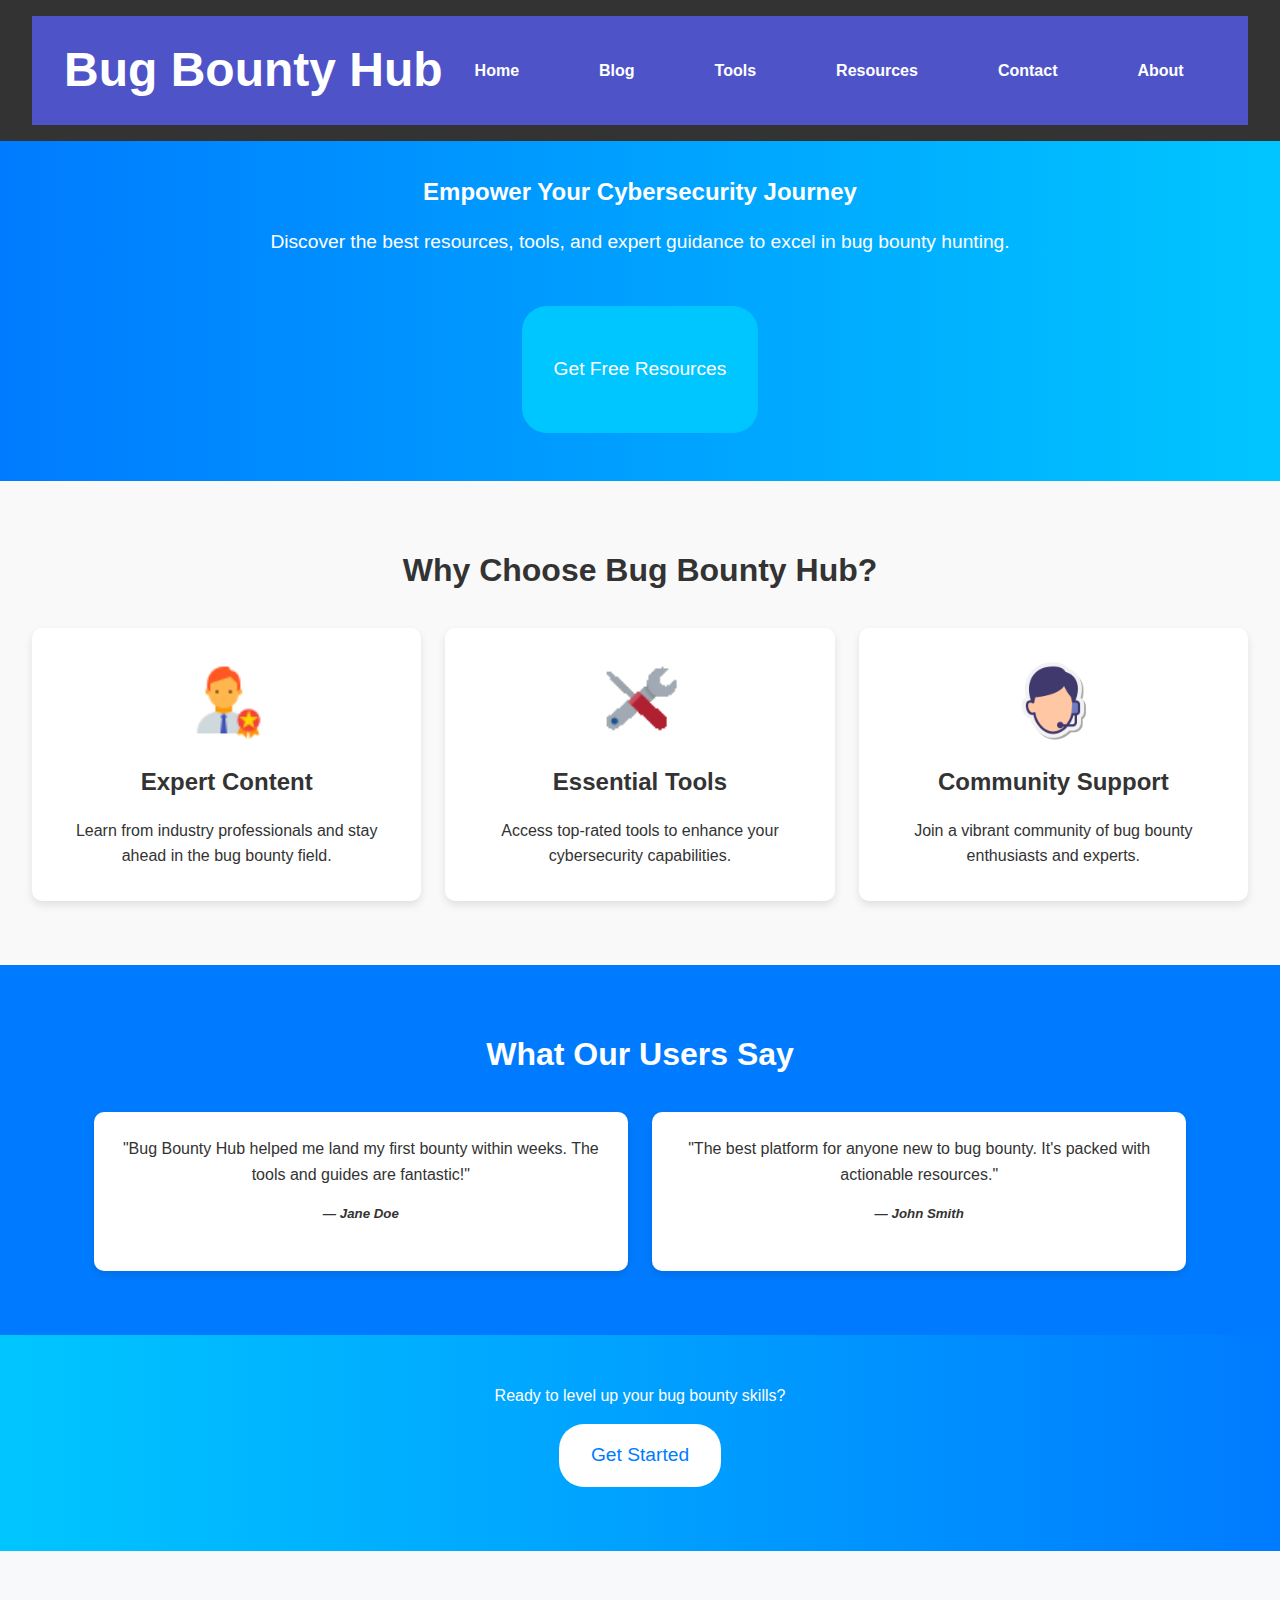
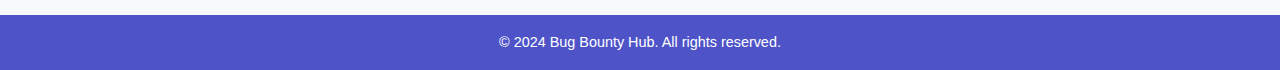
<file: index.html>
<!DOCTYPE html>
<html lang="en">
<head>
    <meta charset="UTF-8">
    <meta name="viewport" content="width=device-width, initial-scale=1.0">
    <title>Bug Bounty Hub</title>
    <link rel="stylesheet" href="css/styles.css">
</head>
<body>
    <!-- Header -->
    <header>
        <nav>
            <div class="logo">
                <h1>Bug Bounty Hub</h1>
            </div>
            <ul class="nav-links">
                <li><a href="index.html">Home</a></li>
                <li><a href="blog.html">Blog</a></li>
                <li><a href="tools.html">Tools</a></li>
                <li><a href="resources.html">Resources</a></li>
                <li><a href="contact.html">Contact</a></li>
                <li><a href="about.html">About</a></li>
            </ul>
        </nav>
    </header>

    <!-- Hero Section -->
    <section class="hero">
        <div class="hero-content">
            <h2>Empower Your Cybersecurity Journey</h2>
            <p>Discover the best resources, tools, and expert guidance to excel in bug bounty hunting.</p>
            <a href="resources.html" class="cta">Get Free Resources</a>
        </div>
    </section>

    <!-- Features Section -->
    <section class="features">
        <h3>Why Choose Bug Bounty Hub?</h3>
        <div class="features-grid">
            <div class="feature">
                <img src="assets/icons8-expert-48.png" alt="Expert Content">
                <h4>Expert Content</h4>
                <p>Learn from industry professionals and stay ahead in the bug bounty field.</p>
            </div>
            <div class="feature">
                <img src="assets/icons8-tools.gif" alt="Essential Tools">
                <h4>Essential Tools</h4>
                <p>Access top-rated tools to enhance your cybersecurity capabilities.</p>
            </div>
            <div class="feature">
                <img src="assets/icons8-support.gif" alt="Community Support">
                <h4>Community Support</h4>
                <p>Join a vibrant community of bug bounty enthusiasts and experts.</p>
            </div>
        </div>
    </section>

    <!-- Testimonials Section -->
    <section class="testimonials">
        <h3>What Our Users Say</h3>
        <div class="testimonial-slider">
            <div class="testimonial">
                <p>"Bug Bounty Hub helped me land my first bounty within weeks. The tools and guides are fantastic!"</p>
                <h5>— Jane Doe</h5>
            </div>
            <div class="testimonial">
                <p>"The best platform for anyone new to bug bounty. It's packed with actionable resources."</p>
                <h5>— John Smith</h5>
            </div>
        </div>
    </section>

    <!-- Call-to-Action Section -->
    <section class="cta-section">
        <p>Ready to level up your bug bounty skills?</p>
        <a href="resources.html" class="cta-btn">Get Started</a>
    </section>

    <!-- Footer -->
    <footer>
        <p>&copy; 2024 Bug Bounty Hub. All rights reserved.</p>
    </footer>
</body>
</html>
</file>
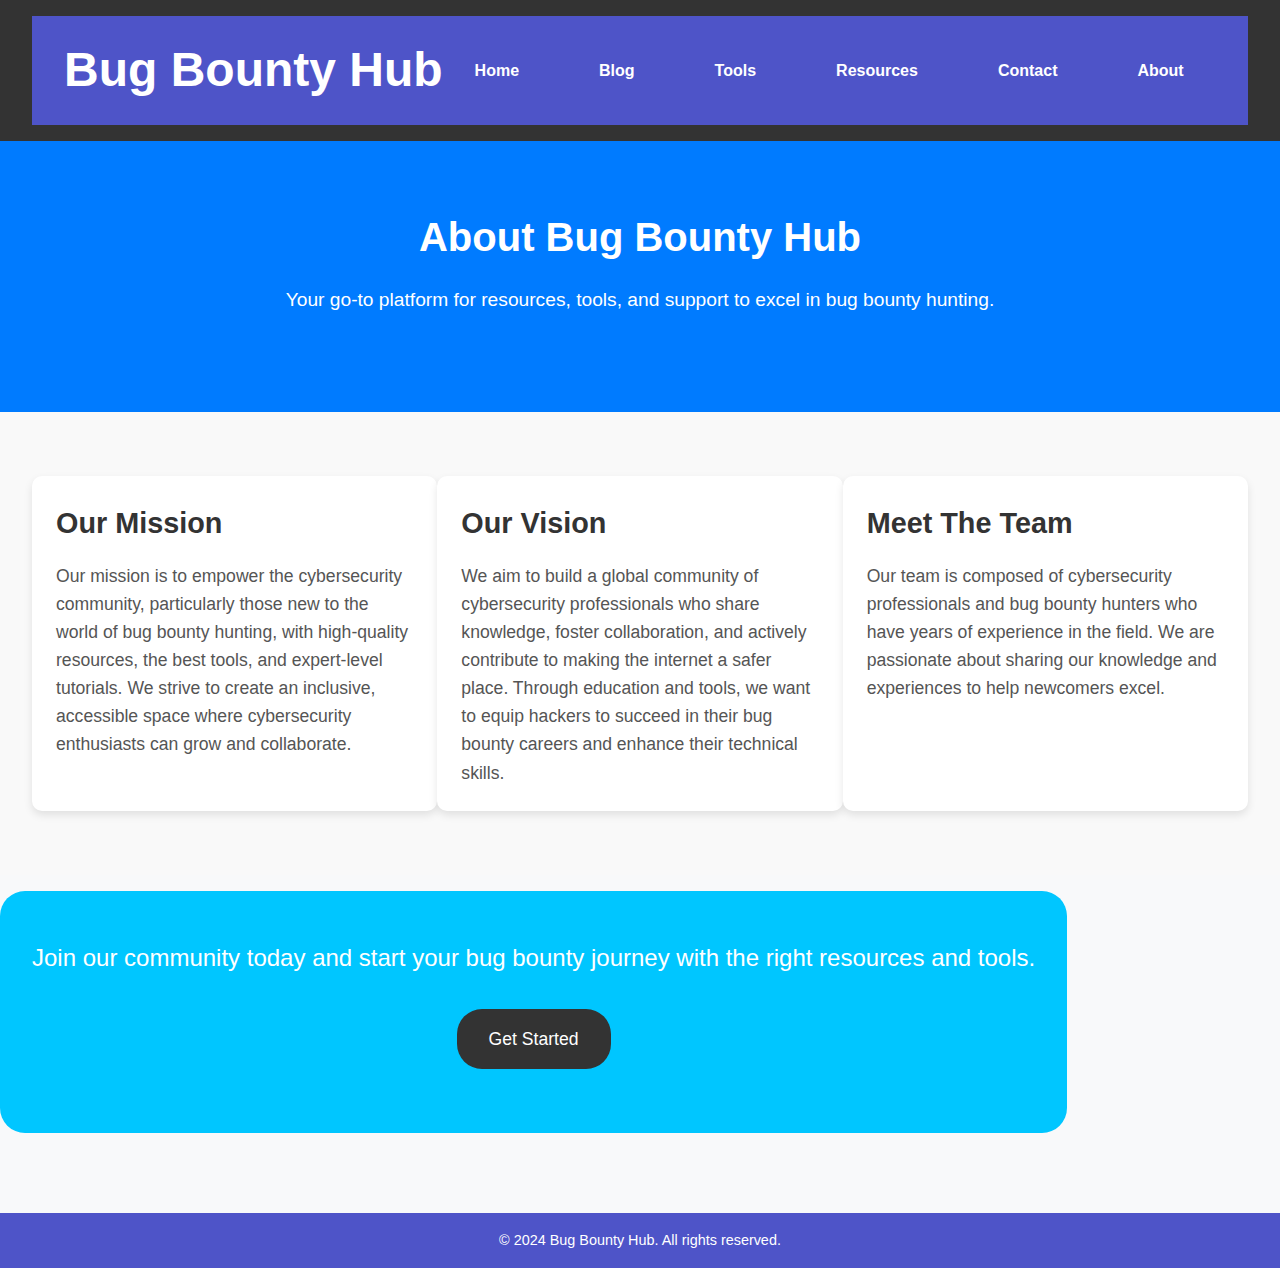
<file: about.html>
<!DOCTYPE html>
<html lang="en">
<head>
    <meta charset="UTF-8">
    <meta name="viewport" content="width=device-width, initial-scale=1.0">
    <title>About Us - Bug Bounty Hub</title>
    <link rel="stylesheet" href="css/styles.css">
</head>
<body>
    <header>
        <nav>
            <div class="logo">
                <h1>Bug Bounty Hub</h1>
            </div>
            <ul class="nav-links">
                <li><a href="index.html">Home</a></li>
                <li><a href="blog.html">Blog</a></li>
                <li><a href="tools.html">Tools</a></li>
                <li><a href="resources.html">Resources</a></li>
                <li><a href="contact.html">Contact</a></li>
                <li><a href="about.html">About</a></li>
            </ul>
        </nav>
    </header>

    <main>
        <section class="about-header">
            <h2>About Bug Bounty Hub</h2>
            <p>Your go-to platform for resources, tools, and support to excel in bug bounty hunting.</p>
        </section>

        <section class="about-content">
            <div class="about-text">
                <h3>Our Mission</h3>
                <p>Our mission is to empower the cybersecurity community, particularly those new to the world of bug bounty hunting, with high-quality resources, the best tools, and expert-level tutorials. We strive to create an inclusive, accessible space where cybersecurity enthusiasts can grow and collaborate.</p>
            </div>

            <div class="about-text">
                <h3>Our Vision</h3>
                <p>We aim to build a global community of cybersecurity professionals who share knowledge, foster collaboration, and actively contribute to making the internet a safer place. Through education and tools, we want to equip hackers to succeed in their bug bounty careers and enhance their technical skills.</p>
            </div>

            <div class="about-text">
                <h3>Meet The Team</h3>
                <p>Our team is composed of cybersecurity professionals and bug bounty hunters who have years of experience in the field. We are passionate about sharing our knowledge and experiences to help newcomers excel.</p>
            </div>
        </section>

        <section class="cta">
            <p>Join our community today and start your bug bounty journey with the right resources and tools.</p>
            <a href="resources.html" class="cta-btn">Get Started</a>
        </section>
    </main>

    <footer>
        <p>&copy; 2024 Bug Bounty Hub. All rights reserved.</p>
    </footer>
</body>
</html>
</file>
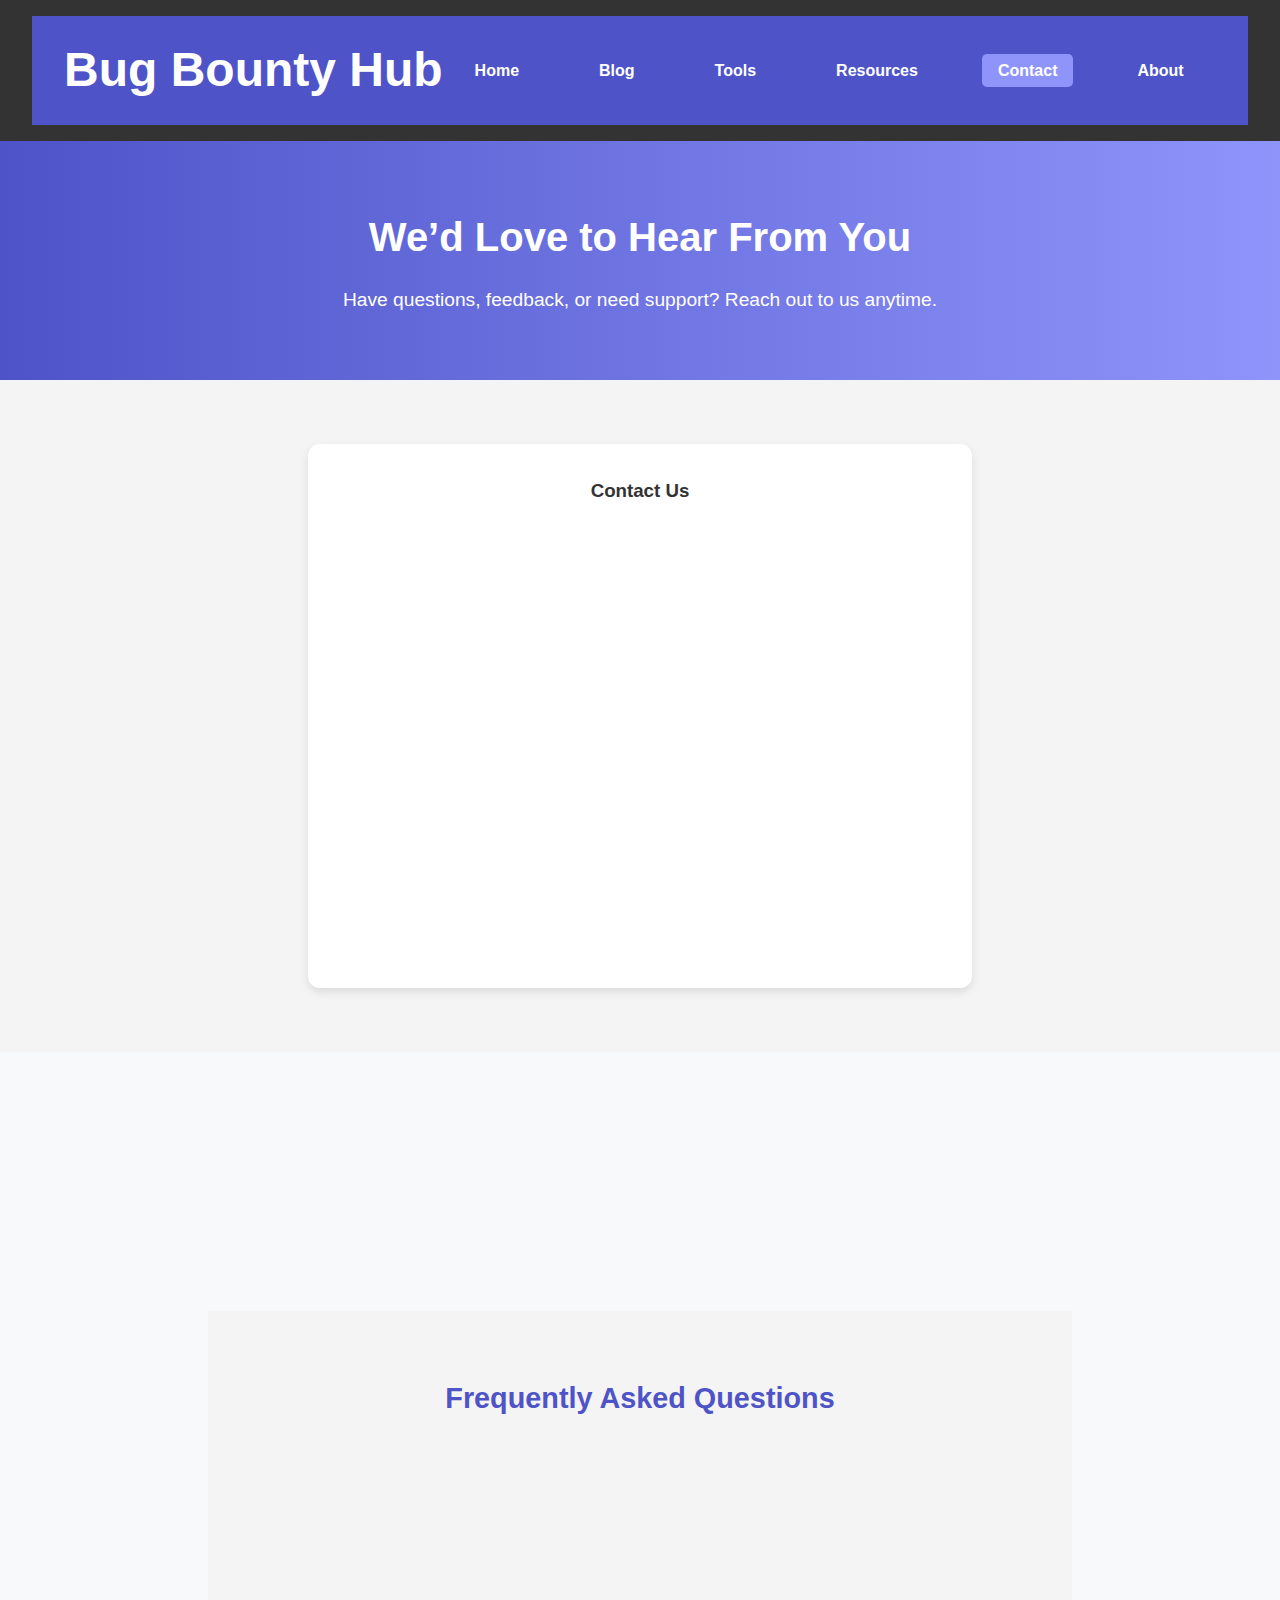
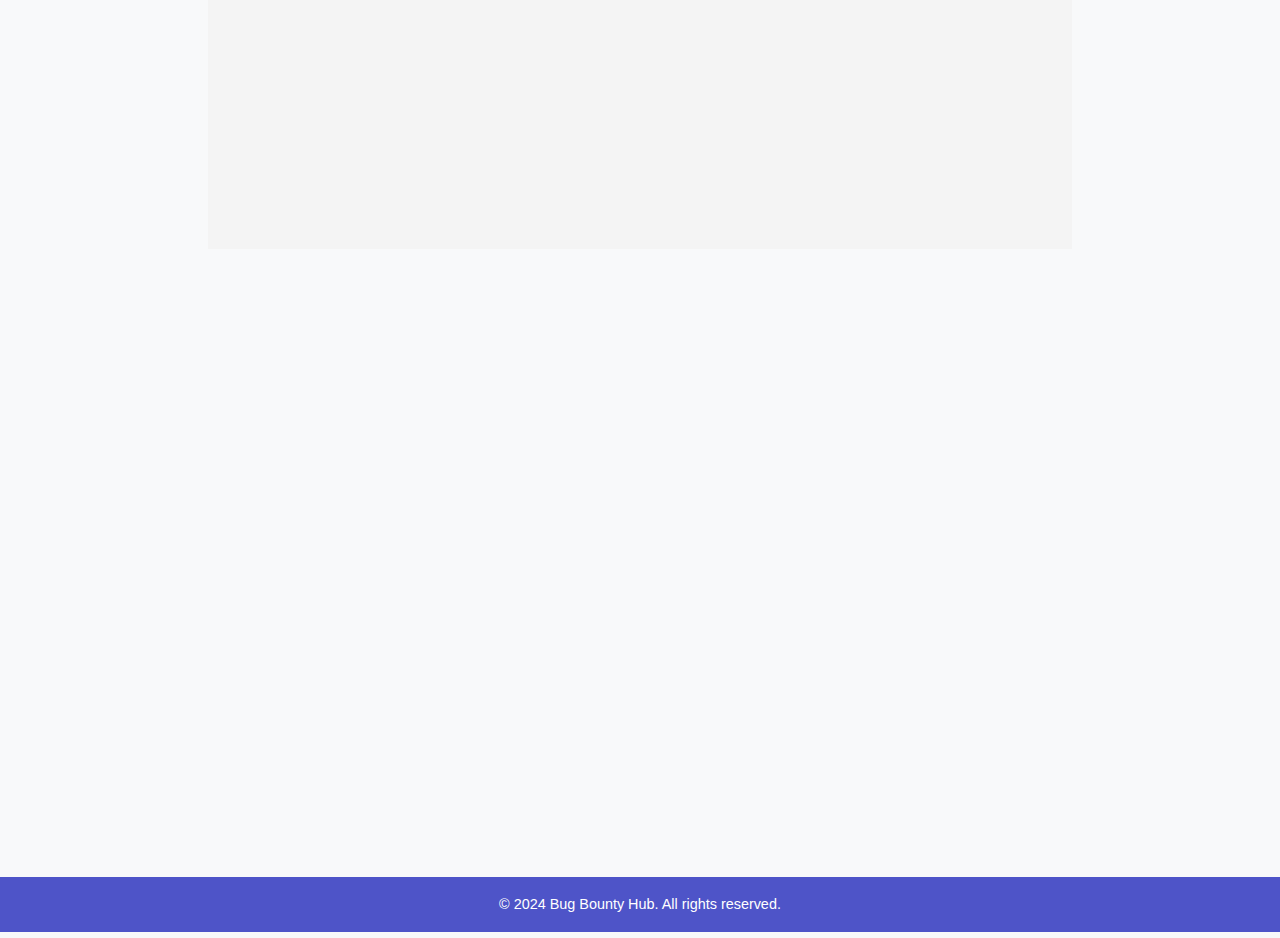
<file: contact.html>
<!DOCTYPE html>
<html lang="en">
<head>
    <meta charset="UTF-8">
    <meta name="viewport" content="width=device-width, initial-scale=1.0">
    <title>Contact Us - Bug Bounty Hub</title>
    <link rel="stylesheet" href="css/styles.css">
</head>
<body>
    <!-- Header -->
    <header>
        <nav>
            <div class="logo">
                <h1>Bug Bounty Hub</h1>
            </div>
            <ul class="nav-links">
                <li><a href="index.html">Home</a></li>
                <li><a href="blog.html">Blog</a></li>
                <li><a href="tools.html">Tools</a></li>
                <li><a href="resources.html">Resources</a></li>
                <li><a href="contact.html" class="active">Contact</a></li>
                <li><a href="about.html">About</a></li>
            </ul>
        </nav>
    </header>

    <!-- Hero Section -->
    <section class="contact-hero">
        <h2>We’d Love to Hear From You</h2>
        <p>Have questions, feedback, or need support? Reach out to us anytime.</p>
    </section>

    <!-- Contact Form Section -->
    <section class="contact-form-section fade-in">
        <div class="form-container">
            <h3>Contact Us</h3>
            <form action="#" method="POST" class="contact-form">
                <div class="form-group">
                    <label for="name">Your Name</label>
                    <input type="text" id="name" name="name" placeholder="Enter your name" required>
                </div>
                <div class="form-group">
                    <label for="email">Your Email</label>
                    <input type="email" id="email" name="email" placeholder="Enter your email" required>
                </div>
                <div class="form-group">
                    <label for="message">Your Message</label>
                    <textarea id="message" name="message" rows="6" placeholder="Type your message here" required></textarea>
                </div>
                <button type="submit" class="submit-btn">Send Message</button>
            </form>
        </div>
    </section>

    <!-- Contact Details Section -->
    <section class="contact-details">
        <h3>Our Contact Details</h3>
        <p>Email: <a href="mailto:support@bugbountyhub.com">support@bugbountyhub.com</a></p>
        <p>Phone: <a href="tel:+123456789">+1 234 567 89</a></p>
        <p>Address: 123 Bug Bounty Street, Cyber City, Internet World</p>
    </section>

    <!-- FAQ Section -->
    <section class="faq-section">
        <h3>Frequently Asked Questions</h3>
        <div class="faq-item">
            <h4>How can I start in bug bounty?</h4>
            <p>We provide resources, tools, and guides to help you get started. Check out our Resources page for more information.</p>
        </div>
        <div class="faq-item">
            <h4>How do I report a bug?</h4>
            <p>Follow the instructions provided by the specific bug bounty program you’re participating in. Always include detailed steps to reproduce the issue.</p>
        </div>
        <div class="faq-item">
            <h4>Do I need coding skills to start bug hunting?</h4>
            <p>While not mandatory, understanding coding can help identify and exploit vulnerabilities. We recommend learning the basics.</p>
        </div>
    </section>
    

    <!-- Map Section -->
    <section class="map-section slide-in">
        <h3>Find Us</h3>
        <div class="map-container">
            <!-- Embed Google Maps iframe -->
            <iframe 
                src="https://www.google.co.in/maps/@23.3846775,87.4009122,14z?entry=ttu&g_ep=EgoyMDI0MTIwOS4wIKXMDSoASAFQAw%3D%3D" 
                width="100%" 
                height="350" 
                style="border:0;" 
                allowfullscreen="" 
                loading="lazy" 
                referrerpolicy="no-referrer-when-downgrade">
            </iframe>
        </div>
    </section>

    <!-- Footer -->
    <footer>
        <p>&copy; 2024 Bug Bounty Hub. All rights reserved.</p>
    </footer>
</body>
</html>
</file>
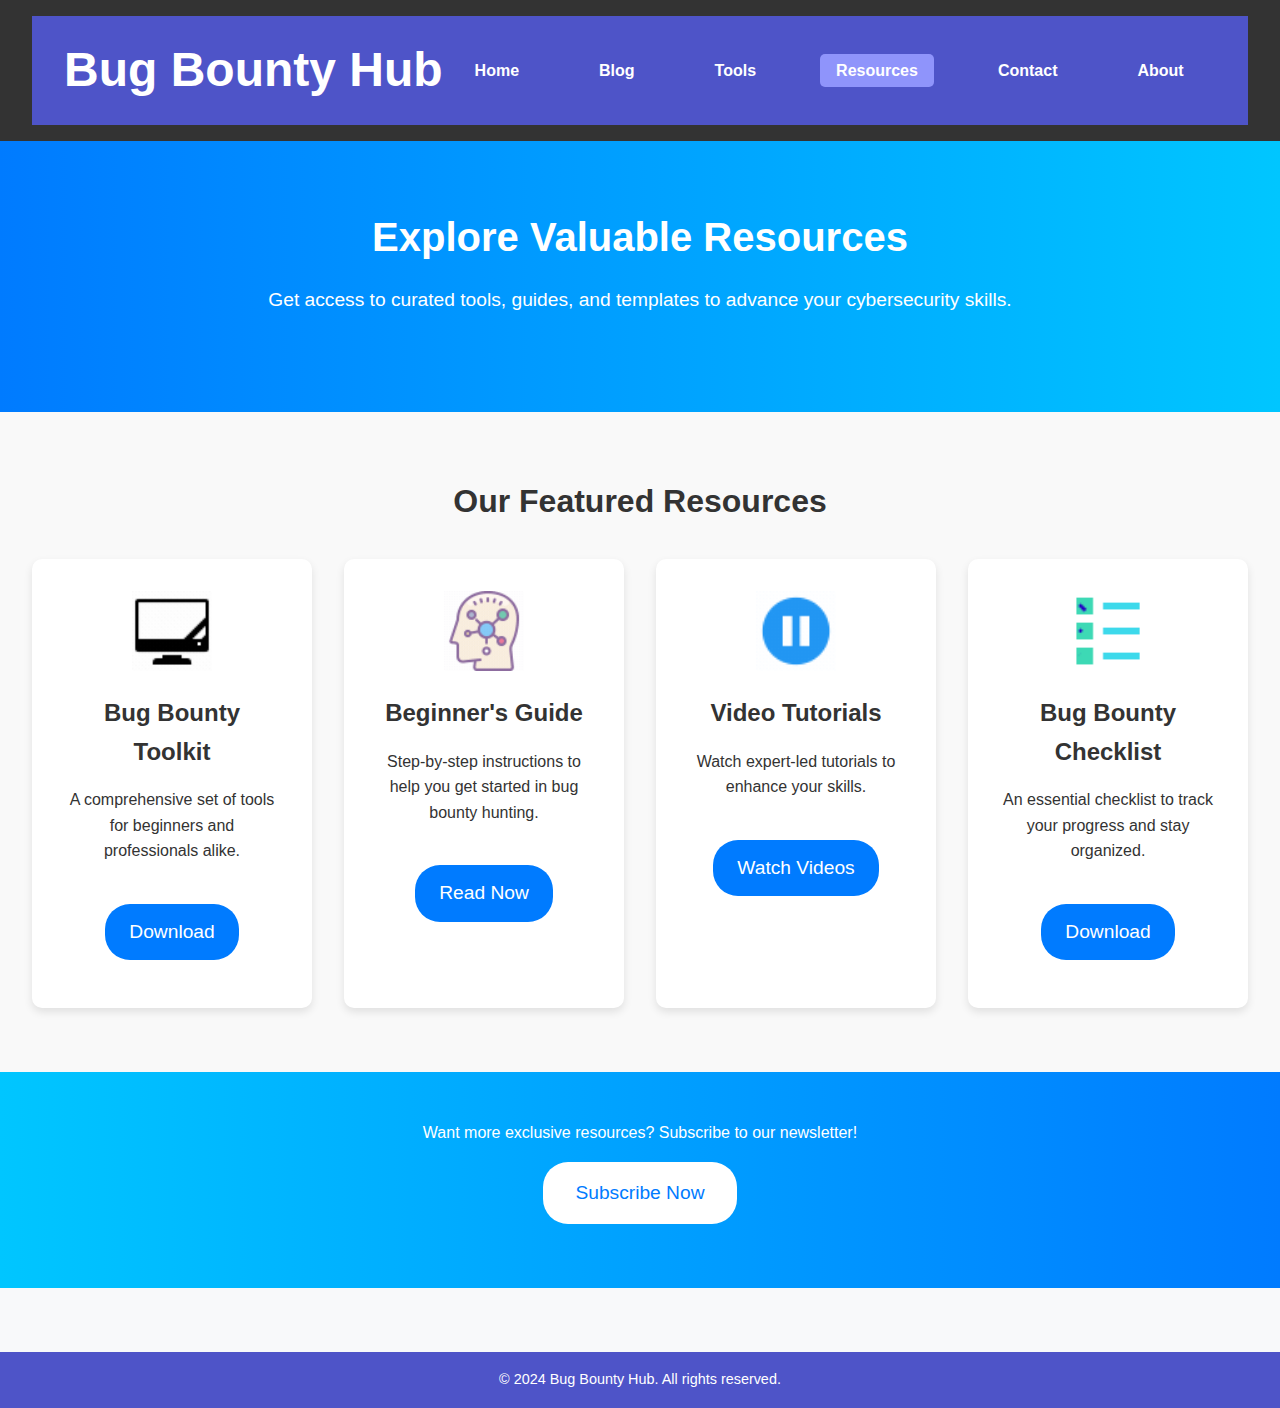
<file: resources.html>
<!DOCTYPE html>
<html lang="en">
<head>
    <meta charset="UTF-8">
    <meta name="viewport" content="width=device-width, initial-scale=1.0">
    <title>Resources - Bug Bounty Hub</title>
    <link rel="stylesheet" href="css/styles.css">
</head>
<body>
    <!-- Header -->
    <header>
        <nav>
            <div class="logo">
                <h1>Bug Bounty Hub</h1>
            </div>
            <ul class="nav-links">
                <li><a href="index.html">Home</a></li>
                <li><a href="blog.html">Blog</a></li>
                <li><a href="tools.html">Tools</a></li>
                <li><a href="resources.html" class="active">Resources</a></li>
                <li><a href="contact.html">Contact</a></li>
                <li><a href="about.html">About</a></li>
            </ul>
        </nav>
    </header>

    <!-- Resources Hero Section -->
    <section class="resources-hero">
        <div class="resources-hero-content">
            <h2>Explore Valuable Resources</h2>
            <p>Get access to curated tools, guides, and templates to advance your cybersecurity skills.</p>
        </div>
    </section>

    <!-- Resources Grid Section -->
    <section class="resources-grid">
        <h3>Our Featured Resources</h3>
        <div class="grid-container">
            <div class="grid-item">
                <img src="assets/icons8-monitor.gif" alt="Toolkit">
                <h4>Bug Bounty Toolkit</h4>
                <p>A comprehensive set of tools for beginners and professionals alike.</p>
                <a href="#" class="cta">Download</a>
            </div>
            <div class="grid-item">
                <img src="assets/icons8-mind-map.gif" alt="Guide">
                <h4>Beginner's Guide</h4>
                <p>Step-by-step instructions to help you get started in bug bounty hunting.</p>
                <a href="#" class="cta">Read Now</a>
            </div>
            <div class="grid-item">
                <img src="assets/icons8-video.gif" alt="Video Tutorials">
                <h4>Video Tutorials</h4>
                <p>Watch expert-led tutorials to enhance your skills.</p>
                <a href="#" class="cta">Watch Videos</a>
            </div>
            <div class="grid-item">
                <img src="assets/icons8-checklist.gif" alt="Checklist">
                <h4>Bug Bounty Checklist</h4>
                <p>An essential checklist to track your progress and stay organized.</p>
                <a href="#" class="cta">Download</a>
            </div>
        </div>
    </section>

    <!-- Call-to-Action Section -->
    <section class="cta-section">
        <p>Want more exclusive resources? Subscribe to our newsletter!</p>
        <a href="subscribe.html" class="cta-btn">Subscribe Now</a>
    </section>

    <!-- Footer -->
    <footer>
        <p>&copy; 2024 Bug Bounty Hub. All rights reserved.</p>
    </footer>
</body>
</html>
</file>
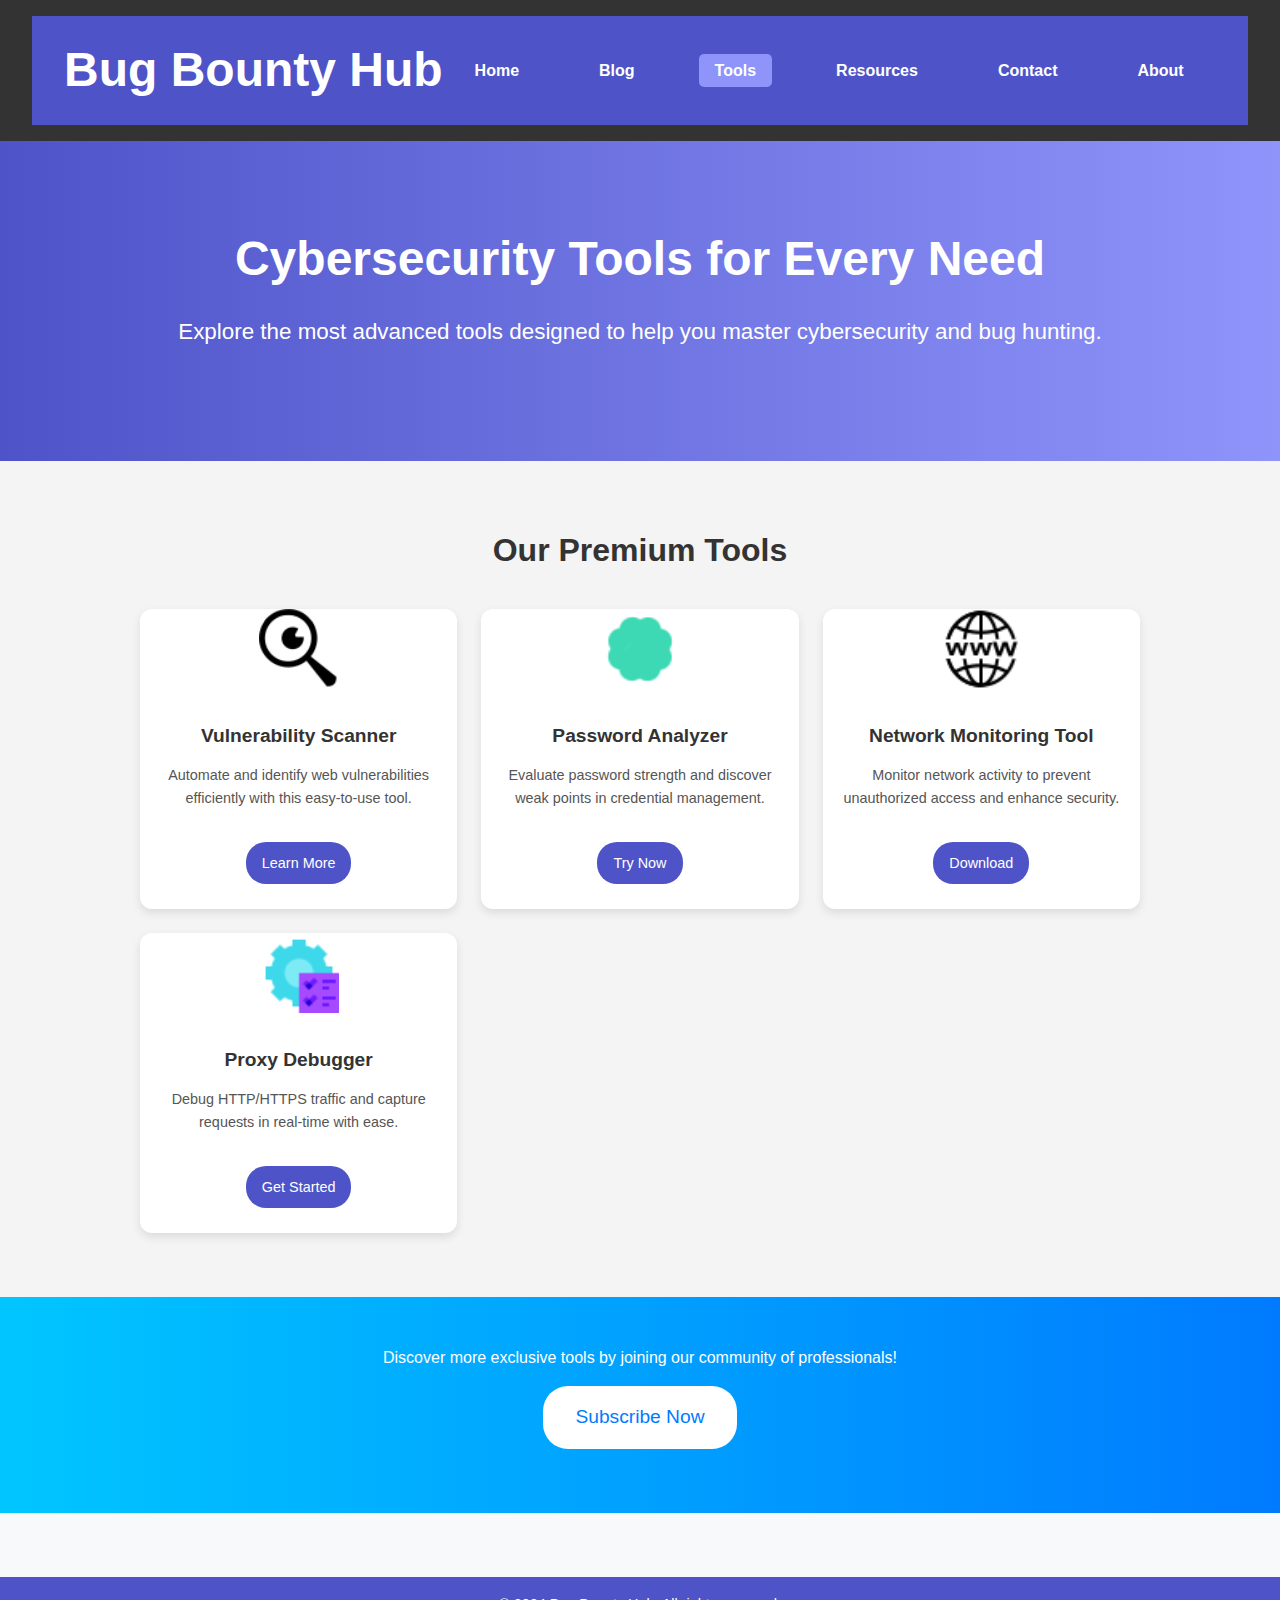
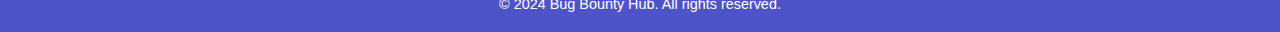
<file: tools.html>
<!DOCTYPE html>
<html lang="en">
<head>
    <meta charset="UTF-8">
    <meta name="viewport" content="width=device-width, initial-scale=1.0">
    <title>Tools - Bug Bounty Hub</title>
    <link rel="stylesheet" href="css/styles.css">
</head>
<body>
    <!-- Header -->
    <header>
        <nav>
            <div class="logo">
                <h1>Bug Bounty Hub</h1>
            </div>
            <ul class="nav-links">
                <li><a href="index.html">Home</a></li>
                <li><a href="blog.html">Blog</a></li>
                <li><a href="tools.html" class="active">Tools</a></li>
                <li><a href="resources.html">Resources</a></li>
                <li><a href="contact.html">Contact</a></li>
                <li><a href="about.html">About</a></li>
            </ul>
        </nav>
    </header>

    <!-- Hero Section -->
    <section class="tools-hero">
        <div class="tools-hero-content">
            <h2>Cybersecurity Tools for Every Need</h2>
            <p>Explore the most advanced tools designed to help you master cybersecurity and bug hunting.</p>
        </div>
    </section>

    <!-- Tools Showcase Section -->
    <section class="tools-showcase">
        <h3>Our Premium Tools</h3>
        <div class="card-container">
            <!-- Card 1 -->
            <div class="tool-card">
                <div class="card-image">
                    <img src="assets/icons8-detective.gif" alt="Scanner Tool">
                </div>
                <div class="card-content">
                    <h4>Vulnerability Scanner</h4>
                    <p>Automate and identify web vulnerabilities efficiently with this easy-to-use tool.</p>
                    <a href="#" class="cta-btn">Learn More</a>
                </div>
            </div>
            <!-- Card 2 -->
            <div class="tool-card">
                <div class="card-image">
                    <img src="assets/icons8-verified-account.gif" alt="Password Tool">
                </div>
                <div class="card-content">
                    <h4>Password Analyzer</h4>
                    <p>Evaluate password strength and discover weak points in credential management.</p>
                    <a href="#" class="cta-btn">Try Now</a>
                </div>
            </div>
            <!-- Card 3 -->
            <div class="tool-card">
                <div class="card-image">
                    <img src="assets/icons8-website.gif" alt="Network Tool">
                </div>
                <div class="card-content">
                    <h4>Network Monitoring Tool</h4>
                    <p>Monitor network activity to prevent unauthorized access and enhance security.</p>
                    <a href="#" class="cta-btn">Download</a>
                </div>
            </div>
            <!-- Card 4 -->
            <div class="tool-card">
                <div class="card-image">
                    <img src="assets/icons8-administrative-tools.gif" alt="Proxy Debugger">
                </div>
                <div class="card-content">
                    <h4>Proxy Debugger</h4>
                    <p>Debug HTTP/HTTPS traffic and capture requests in real-time with ease.</p>
                    <a href="#" class="cta-btn">Get Started</a>
                </div>
            </div>
        </div>
    </section>

    <!-- Call-to-Action Section -->
    <section class="cta-section">
        <p>Discover more exclusive tools by joining our community of professionals!</p>
        <a href="subscribe.html" class="cta-btn">Subscribe Now</a>
    </section>

    <!-- Footer -->
    <footer>
        <p>&copy; 2024 Bug Bounty Hub. All rights reserved.</p>
    </footer>
</body>
</html>
</file>
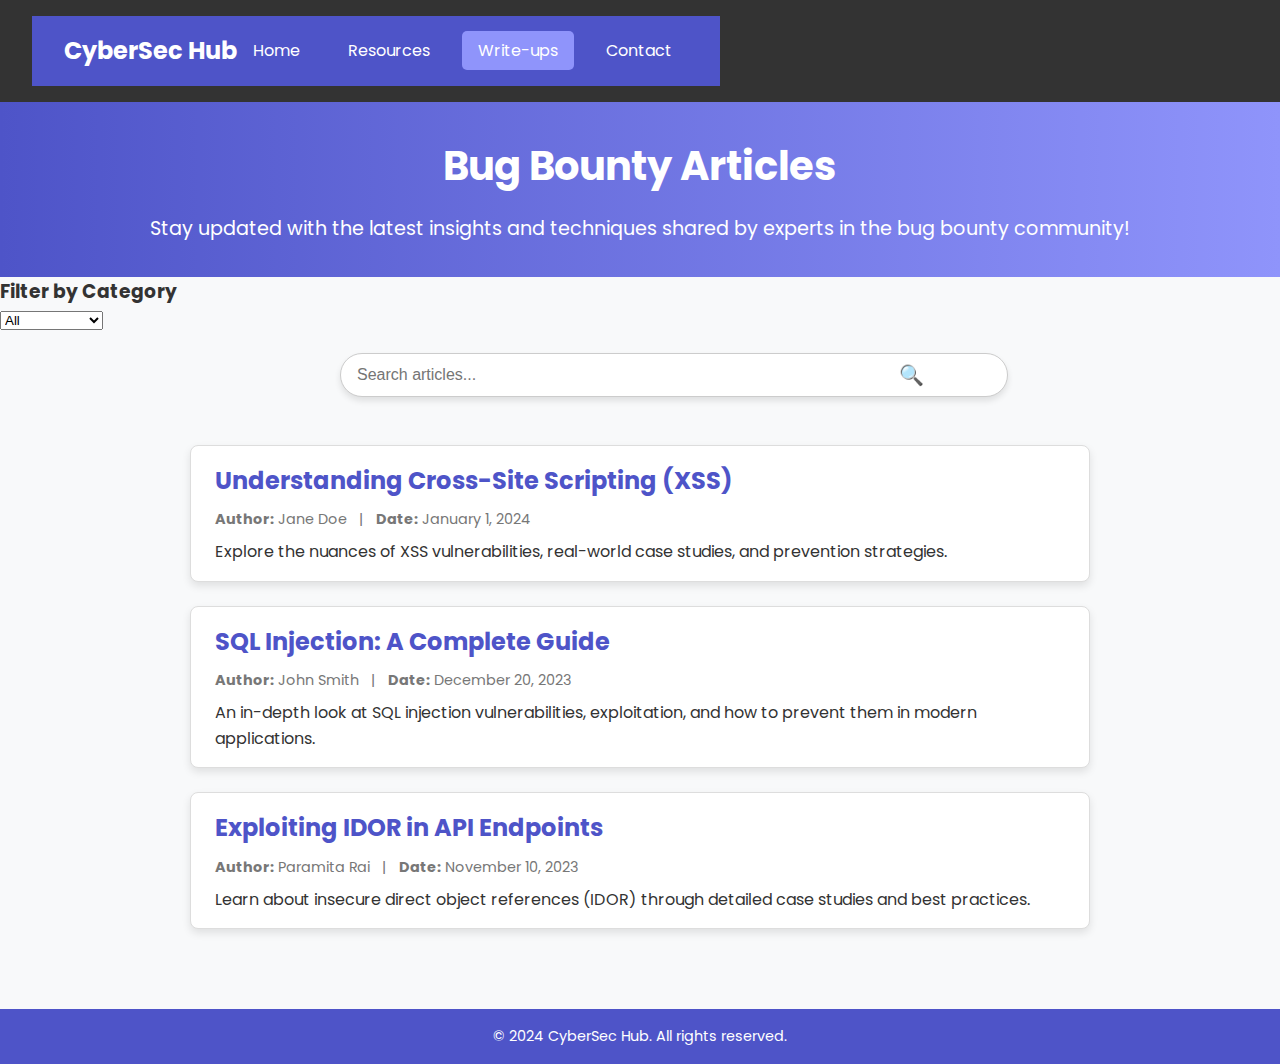
<file: writeup-details.html>
<!DOCTYPE html>
<html lang="en">
<head>
    <meta charset="UTF-8">
    <meta name="viewport" content="width=device-width, initial-scale=1.0">
    <title>Bug Bounty Write-ups</title>
    <link rel="stylesheet" href="css/styles.css">
    <link href="https://fonts.googleapis.com/css2?family=Poppins:wght@300;400;600&display=swap" rel="stylesheet">
</head>
<body>
    <header>
        <nav>
            <a href="index.html" class="logo">CyberSec Hub</a>
            <ul class="menu">
                <li><a href="index.html">Home</a></li>
                <li><a href="resources.html">Resources</a></li>
                <li><a href="writeups.html" class="active">Write-ups</a></li>
                <li><a href="contact.html">Contact</a></li>
            </ul>
        </nav>
    </header>
    
    <main class="writeup-main">
        <!-- Intro Section -->
        <section class="intro-section">
            <h1>Bug Bounty Articles</h1>
            <p>Stay updated with the latest insights and techniques shared by experts in the bug bounty community!</p>
        </section>
    
        <!-- Filter Section -->
        <section class="filter-section">
            <h3>Filter by Category</h3>
            <select id="category-filter">
                <option value="all">All</option>
                <option value="XSS">XSS</option>
                <option value="SQL Injection">SQL Injection</option>
                <option value="API Security">API Security</option>
            </select>
        </section>
    
        <!-- Search Section -->
        <section class="search-section">
            <div class="search-container">
                <input
                    type="text"
                    id="search-box"
                    placeholder="Search articles..."
                    aria-label="Search"
                />
                <button class="search-btn" aria-label="Search Button">
                    🔍
                </button>
            </div>
        </section>
        
    
        <!-- Articles Section -->
        <section class="articles-section">
            <div class="article-card" data-category="XSS">
                <h3><a href="https://example.com/xss-vulnerability">Understanding Cross-Site Scripting (XSS)</a></h3>
                <p class="meta">
                    <strong>Author:</strong> Jane Doe &nbsp; | &nbsp; <strong>Date:</strong> January 1, 2024
                </p>
                <p>Explore the nuances of XSS vulnerabilities, real-world case studies, and prevention strategies.</p>
            </div>
    
            <div class="article-card" data-category="SQL Injection">
                <h3><a href="https://example.com/sql-injection-guide">SQL Injection: A Complete Guide</a></h3>
                <p class="meta">
                    <strong>Author:</strong> John Smith &nbsp; | &nbsp; <strong>Date:</strong> December 20, 2023
                </p>
                <p>An in-depth look at SQL injection vulnerabilities, exploitation, and how to prevent them in modern applications.</p>
            </div>
    
            <div class="article-card" data-category="API Security">
                <h3><a href="https://example.com/idor-case-study">Exploiting IDOR in API Endpoints</a></h3>
                <p class="meta">
                    <strong>Author:</strong> Paramita Rai &nbsp; | &nbsp; <strong>Date:</strong> November 10, 2023
                </p>
                <p>Learn about insecure direct object references (IDOR) through detailed case studies and best practices.</p>
            </div>
    
            <!-- Add more article cards here -->
        </section>
    </main>
    

    <footer>
        <p>&copy; 2024 CyberSec Hub. All rights reserved.</p>
    </footer>

    <script>
        // Filter by category
        document.getElementById('category-filter').addEventListener('change', function () {
            const filterValue = this.value;
            const articles = document.querySelectorAll('.article-card');
    
            articles.forEach(article => {
                if (filterValue === 'all' || article.dataset.category === filterValue) {
                    article.style.display = 'block';
                } else {
                    article.style.display = 'none';
                }
            });
        });
    
        // Search by keywords
        document.getElementById('search-box').addEventListener('input', function () {
            const searchValue = this.value.toLowerCase();
            const articles = document.querySelectorAll('.article-card');
    
            articles.forEach(article => {
                const title = article.querySelector('h3 a').textContent.toLowerCase();
                if (title.includes(searchValue)) {
                    article.style.display = 'block';
                } else {
                    article.style.display = 'none';
                }
            });
        });
    </script>
    


</body>
</html>
</file>
<file: css/styles.css>
/* Animation */

/* Smooth Hover Effects */
a:hover, .cta:hover {
    transform: translateY(-5px);
    transition: transform 0.3s ease;
}

.blog-card:hover {
    transform: scale(1.05);
}

/* Add animations for page load */
body {
    animation: fadeIn 1s ease-in-out;
}

@keyframes fadeIn {
    0% {
        opacity: 0;
    }
    100% {
        opacity: 1;
    }
}

/* Index.html */

/* General Reset */
body, h1, h2, h3, h4, p {
    margin: 0;
    padding: 0;
}

body {
    font-family: 'Arial', sans-serif;
    line-height: 1.6;
}

/* Header */
header {
    display: flex;
    justify-content: space-between;
    align-items: center;
    padding: 1rem 2rem;
    background: #333;
    color: #fff;
}

.nav-links {
    list-style: none;
    display: flex;
}

.nav-links li {
    margin: 0 1rem;
}

.nav-links a {
    color: #fff;
    text-decoration: none;
    font-weight: bold;
}

/* Hero Section */
.hero {
    background: linear-gradient(to right, #007bff, #00c6ff);
    color: #fff;
    padding: 2rem 1rem;
    text-align: center;
}

.hero h2 {
    font-size: 1.5rem;
    margin-bottom: 1rem;
}

.hero p {
    font-size: 1.2rem;
    margin-bottom: 2rem;
}

.cta {
    background: #fff;
    color: #007bff;
    padding: 1rem 2rem;
    font-size: 1.2rem;
    border-radius: 25px;
    text-decoration: none;
    transition: all 0.3s ease;
}

.cta:hover {
    background: #007bff;
    color: #fff;
}

/* Features Section */
.features {
    padding: 4rem 2rem;
    background: #f9f9f9;
    text-align: center;
}

.features h3 {
    font-size: 2rem;
    margin-bottom: 2rem;
}

.features-grid {
    display: flex;
    justify-content: space-around;
    gap: 1.5rem;
}

.feature {
    background: #fff;
    padding: 2rem;
    border-radius: 10px;
    box-shadow: 0 4px 8px rgba(0, 0, 0, 0.1);
    width: 30%;
    text-align: center;
}

.feature img {
    width: 80px;
    margin-bottom: 1rem;
}

.feature h4 {
    font-size: 1.5rem;
    margin-bottom: 1rem;
}

/* Testimonials Section */
.testimonials {
    background: #007bff;
    color: #fff;
    padding: 4rem 2rem;
    text-align: center;
}

.testimonials h3 {
    font-size: 2rem;
    margin-bottom: 2rem;
}

.testimonial-slider {
    display: flex;
    justify-content: center;
    gap: 1.5rem;
}

.testimonial {
    width: 40%;
    background: #fff;
    color: #333;
    padding: 1.5rem;
    border-radius: 10px;
    box-shadow: 0 4px 8px rgba(0, 0, 0, 0.1);
    text-align: center;
}

.testimonial h5 {
    margin-top: 1rem;
    font-style: italic;
}

/* Call-to-Action Button */
.cta, .cta-btn {
    background: #007bff;
    color: #fff;
    padding: 1rem 2rem;  /* Adjust padding for consistent size */
    font-size: 1.2rem;  /* Ensure proper text size */
    border-radius: 25px;
    text-decoration: none;
    display: inline-block;
    margin: 1rem auto;  /* Add margin to separate the button from text */
    transition: all 0.3s ease;
}

/* Button Hover Effect */
.cta:hover, .cta-btn:hover {
    background: #0056b3;
    transform: translateY(-3px);
}

/* Hero Section Button Alignment */
.hero .cta {
    display: inline-block;
    margin-top: 1rem;  /* Ensure spacing between text and button */
    text-align: center;
}


/* Footer */
footer {
    text-align: center;
    padding: 2rem;
    background: #333;
    color: #fff;
}




/* Responsive Button Alignment for Small Screens */
@media (max-width: 768px) {
    .hero-buttons {
        flex-direction: column; /* Stack buttons vertically */
        align-items: center;
    }

    .hero-buttons .cta {
        width: 80%; /* Ensure buttons don't stretch too much */
        margin: 0.5rem 0;
    }
}



/*Blog.html*/




/* Blog Header */
.blog-header {
    text-align: center;
    padding: 4rem 2rem;
    background-color: #007bff;
    color: #fff;
}

.blog-header h2 {
    font-size: 2.5rem;
    margin-bottom: 1rem;
}

.blog-header p {
    font-size: 1.2rem;
    margin-bottom: 2rem;
}

/* Blog Posts */
.blog-posts {
    display: flex;
    justify-content: space-between;
    padding: 3rem 2rem;
}

.blog-card {
    background-color: #fff;
    border-radius: 10px;
    box-shadow: 0 4px 6px rgba(0, 0, 0, 0.1);
    width: 30%;
    text-align: center;
    padding: 1.5rem;
    transition: all 0.3s ease;
}

.blog-card:hover {
    box-shadow: 0 8px 15px rgba(0, 0, 0, 0.2);
}

.blog-card img {
    width: 100%;
    border-radius: 10px;
    margin-bottom: 1rem;
}

.blog-card h3 {
    font-size: 1.5rem;
    margin-bottom: 1rem;
}

.blog-card p {
    font-size: 1rem;
    color: #555;
}

.blog-card a {
    display: inline-block;
    margin-top: 1rem;
    text-decoration: none;
    color: #007bff;
    font-weight: bold;
}

/* About Header */
.about-header {
    text-align: center;
    padding: 4rem 2rem;
    background-color: #007bff;
    color: #fff;
}

.about-header h2 {
    font-size: 2.5rem;
    margin-bottom: 1rem;
}

.about-header p {
    font-size: 1.2rem;
    margin-bottom: 2rem;
}

/* About Content */
.about-content {
    display: flex;
    justify-content: space-between;
    padding: 4rem 2rem;
    background-color: #f9f9f9;
}

.about-text {
    width: 30%;
    padding: 1.5rem;
    background: #fff;
    box-shadow: 0 4px 8px rgba(0, 0, 0, 0.1);
    border-radius: 10px;
}

.about-text h3 {
    font-size: 1.8rem;
    margin-bottom: 1rem;
}

.about-text p {
    font-size: 1.1rem;
    color: #555;
    line-height: 1.6;
}

/* Call-to-Action Section */
.cta {
    text-align: center;
    background-color: #00c6ff;
    color: #fff;
    padding: 3rem 2rem;
}

.cta p {
    font-size: 1.5rem;
    margin-bottom: 1rem;
}

.cta-btn {
    background: #333;
    color: #fff;
    padding: 1rem 2rem;
    font-size: 1.1rem;
    text-decoration: none;
    border-radius: 25px;
    transition: all 0.3s ease;
}

.cta-btn:hover {
    background: #007bff;
    transform: translateY(-3px);
}

/* Footer */
footer {
    text-align: center;
    padding: 2rem;
    background: #333;
    color: #fff;
    margin-top: 4rem;
}


/* Resources.html */


/* Hero Section */
.resources-hero {
    background: linear-gradient(to right, #007bff, #00c6ff);
    color: #fff;
    padding: 4rem 2rem;
    text-align: center;
}

.resources-hero h2 {
    font-size: 2.5rem;
    margin-bottom: 1rem;
}

.resources-hero p {
    font-size: 1.2rem;
    margin-bottom: 2rem;
}

/* Resources Grid */
.resources-grid {
    padding: 4rem 2rem;
    background: #f9f9f9;
    text-align: center;
}

.resources-grid h3 {
    font-size: 2rem;
    margin-bottom: 2rem;
}

.grid-container {
    display: grid;
    grid-template-columns: repeat(auto-fit, minmax(250px, 1fr));
    gap: 2rem;
}

.grid-item {
    background: #fff;
    padding: 2rem;
    border-radius: 10px;
    box-shadow: 0 4px 8px rgba(0, 0, 0, 0.1);
    text-align: center;
}

.grid-item img {
    width: 80px;
    margin-bottom: 1rem;
}

.grid-item h4 {
    font-size: 1.5rem;
    margin-bottom: 1rem;
}

.grid-item p {
    font-size: 1rem;
    margin-bottom: 1.5rem;
}

.grid-item .cta {
    background: #007bff;
    color: #fff;
    padding: 0.8rem 1.5rem;
    border-radius: 25px;
    text-decoration: none;
    transition: all 0.3s ease;
}

.grid-item .cta:hover {
    background: #0056b3;
}

/* Call-to-Action Section */
.cta-section {
    text-align: center;
    padding: 3rem 2rem;
    background: linear-gradient(to right, #00c6ff, #007bff);
    color: #fff;
}

.cta-section .cta-btn {
    background: #fff;
    color: #007bff;
    padding: 1rem 2rem;
    font-size: 1.2rem;
    border-radius: 25px;
    text-decoration: none;
    transition: all 0.3s ease;
}

.cta-btn:hover {
    background: #0056b3;
    color: #fff;
}



/* Tools.html */


/* Hero Section */
.tools-hero {
    background: linear-gradient(to right, #4e54c8, #8f94fb);
    color: #fff;
    padding: 5rem 2rem;
    text-align: center;
}

.tools-hero h2 {
    font-size: 3rem;
    margin-bottom: 1rem;
}

.tools-hero p {
    font-size: 1.4rem;
    margin-bottom: 2rem;
}

/* Card Image */
.card-image img {
    width: 80px; /* Fixed smaller width */
    height: 80px; /* Fixed smaller height */
    object-fit: contain; /* Ensure the image scales properly */
    margin: 0 auto; /* Center the image */
    display: block;
    margin-bottom: 1rem; /* Add space below the image */
}

/* Tools Showcase Section */
.tools-showcase {
    padding: 4rem 2rem;
    background: #f4f4f4;
    text-align: center;
}

.tools-showcase h3 {
    font-size: 2rem;
    margin-bottom: 2rem;
}

.card-container {
    display: grid;
    grid-template-columns: repeat(auto-fit, minmax(250px, 1fr)); /* Adjust grid for responsive cards */
    gap: 1.5rem;
    max-width: 1000px;
    margin: 0 auto;
}

.tool-card {
    background: #fff;
    border-radius: 12px;
    box-shadow: 0 4px 10px rgba(0, 0, 0, 0.1);
    overflow: hidden;
    transition: transform 0.3s ease, box-shadow 0.3s ease;
    max-height: 300px; /* Restrict overall height */
    text-align: center; /* Center-align all content */
}

.tool-card:hover {
    transform: translateY(-8px);
    box-shadow: 0 10px 20px rgba(0, 0, 0, 0.2);
}

.card-content {
    padding: 1rem; /* Adjusted padding */
}

.card-content h4 {
    font-size: 1.2rem; /* Reduced size */
    margin-bottom: 0.8rem;
}

.card-content p {
    font-size: 0.9rem; /* Smaller text */
    margin-bottom: 1rem;
    color: #555;
}

.card-content .cta-btn {
    display: inline-block;
    background: #4e54c8;
    color: #fff;
    padding: 0.6rem 1rem; /* Adjusted button size */
    border-radius: 20px;
    font-size: 0.9rem;
    text-decoration: none;
    transition: all 0.3s ease;
}

.card-content .cta-btn:hover {
    background: #8f94fb;
}



/*Contact.html*/


/* Contact Hero Section */
.contact-hero {
    background: linear-gradient(to right, #4e54c8, #8f94fb);
    color: #fff;
    padding: 4rem 2rem;
    text-align: center;
}

.contact-hero h2 {
    font-size: 2.5rem;
    margin-bottom: 1rem;
}

.contact-hero p {
    font-size: 1.2rem;
}

/* Contact Form Section */
.contact-form-section {
    padding: 4rem 2rem;
    background: #f4f4f4;
    text-align: center;
}

.form-container {
    max-width: 600px;
    margin: 0 auto;
    background: #fff;
    padding: 2rem;
    border-radius: 12px;
    box-shadow: 0 4px 10px rgba(0, 0, 0, 0.1);
}

.contact-form h3 {
    font-size: 1.8rem;
    margin-bottom: 1.5rem;
}

.form-group {
    margin-bottom: 1.5rem;
    text-align: left;
}

.form-group label {
    display: block;
    font-size: 1rem;
    margin-bottom: 0.5rem;
    color: #333;
}

.form-group input,
.form-group textarea {
    width: 100%;
    padding: 0.8rem;
    border: 1px solid #ccc;
    border-radius: 8px;
    font-size: 1rem;
}

.form-group input:focus,
.form-group textarea:focus {
    outline: none;
    border-color: #4e54c8;
    box-shadow: 0 0 8px rgba(78, 84, 200, 0.2);
}

.submit-btn {
    background: #4e54c8;
    color: #fff;
    padding: 0.8rem 1.5rem;
    font-size: 1rem;
    border: none;
    border-radius: 25px;
    cursor: pointer;
    transition: background 0.3s ease;
}

.submit-btn:hover {
    background: #8f94fb;
}

/* Map Section */
.map-section {
    padding: 4rem 2rem;
    background: #fff;
    text-align: center;
}

.map-section h3 {
    font-size: 1.8rem;
    margin-bottom: 2rem;
}

.map-container iframe {
    border-radius: 12px;
    box-shadow: 0 4px 10px rgba(0, 0, 0, 0.1);
}

/* Contact Details Section */
.contact-details {
    background: #ffffff;
    padding: 2rem 2rem;
    text-align: center;
    margin-top: 2rem;
}

.contact-details h3 {
    font-size: 1.8rem;
    margin-bottom: 1rem;
    color: #4e54c8;
}

.contact-details p {
    font-size: 1rem;
    margin: 0.5rem 0;
}

.contact-details a {
    color: #4e54c8;
    text-decoration: none;
    font-weight: bold;
}

.contact-details a:hover {
    text-decoration: underline;
}

/* FAQ Section */
.faq-section {
    padding: 4rem 2rem;
    background: #f4f4f4;
    text-align: left;
    max-width: 800px;
    margin: 0 auto;
}

.faq-section h3 {
    text-align: center;
    font-size: 1.8rem;
    margin-bottom: 2rem;
    color: #4e54c8;
}

.faq-item {
    margin-bottom: 1.5rem;
}

.faq-item h4 {
    font-size: 1.2rem;
    color: #333;
    margin-bottom: 0.5rem;
}

.faq-item p {
    font-size: 1rem;
    color: #555;
    line-height: 1.5;
}

/* General Animation Styles */
.fade-in {
    animation: fadeIn 1s ease-in-out;
}

.slide-in {
    animation: slideIn 1s ease-out;
}

@keyframes fadeIn {
    0% {
        opacity: 0;
        transform: translateY(20px);
    }
    100% {
        opacity: 1;
        transform: translateY(0);
    }
}

@keyframes slideIn {
    0% {
        opacity: 0;
        transform: translateX(-50px);
    }
    100% {
        opacity: 1;
        transform: translateX(0);
    }
}

/* FAQ Section Animations */
.faq-item {
    opacity: 0;
    transform: translateY(30px);
    transition: opacity 0.6s ease, transform 0.6s ease;
}

.faq-item:nth-child(1) {
    animation: fadeIn 0.8s ease 0.2s forwards;
}

.faq-item:nth-child(2) {
    animation: fadeIn 0.8s ease 0.4s forwards;
}

.faq-item:nth-child(3) {
    animation: fadeIn 0.8s ease 0.6s forwards;
}

/* Contact Form Section Animation */
.contact-form {
    opacity: 0;
    transform: scale(0.95);
    animation: fadeIn 1s ease forwards;
}

/* Map Section Animation */
.map-section {
    opacity: 0;
    transform: translateY(50px);
    animation: slideIn 1s ease forwards;
}

/* Button Hover Animation */
.submit-btn {
    background: #4e54c8;
    color: #fff;
    padding: 0.8rem 1.5rem;
    font-size: 1rem;
    border: none;
    border-radius: 25px;
    cursor: pointer;
    transition: background 0.3s ease, transform 0.3s ease;
}

.submit-btn:hover {
    background: #8f94fb;
    transform: scale(1.05);
}

/* Contact Details Fade-in Animation */
.contact-details {
    opacity: 0;
    transform: translateY(30px);
    animation: fadeIn 1.2s ease 0.5s forwards;
}


/* Bug Bounty Write-ups Section */


/* General Layout */
body {
    font-family: 'Poppins', sans-serif;
    margin: 0;
    padding: 0;
    background-color: #f8f9fa;
    color: #333;
}

header nav {
    display: flex;
    justify-content: space-between;
    align-items: center;
    background: #4e54c8;
    padding: 1rem 2rem;
}

header nav .logo {
    font-size: 1.5rem;
    font-weight: bold;
    color: #fff;
    text-decoration: none;
}

header nav ul {
    list-style: none;
    margin: 0;
    padding: 0;
    display: flex;
    gap: 1rem;
}

header nav ul li a {
    text-decoration: none;
    color: #fff;
    padding: 0.5rem 1rem;
    border-radius: 5px;
    transition: background 0.3s ease;
}

header nav ul li a:hover,
header nav ul li a.active {
    background: #8f94fb;
}

/* Intro Section */
.intro-section {
    text-align: center;
    padding: 2rem 1rem;
    background: linear-gradient(to right, #4e54c8, #8f94fb);
    color: #fff;
}

.intro-section h1 {
    font-size: 2.5rem;
    margin-bottom: 1rem;
}

.intro-section p {
    font-size: 1.2rem;
    margin-top: 1rem;
}

/* Articles Section */
.articles-section {
    max-width: 900px;
    margin: 2rem auto;
    padding: 1rem;
    display: flex;
    flex-direction: column;
    gap: 1.5rem;
}

.article-card {
    background: #fff;
    border: 1px solid #ddd;
    border-radius: 8px;
    padding: 1rem 1.5rem;
    box-shadow: 0 4px 8px rgba(0, 0, 0, 0.1);
    transition: transform 0.3s ease, box-shadow 0.3s ease;
}

.article-card h3 {
    font-size: 1.5rem;
    color: #4e54c8;
}

.article-card h3 a {
    text-decoration: none;
    color: #4e54c8;
    transition: color 0.3s ease;
}

.article-card h3 a:hover {
    color: #8f94fb;
}

.article-card p.meta {
    font-size: 0.9rem;
    color: #777;
    margin: 0.5rem 0;
}

.article-card:hover {
    transform: translateY(-5px);
    box-shadow: 0 6px 20px rgba(0, 0, 0, 0.15);
}

/* Footer */
footer {
    text-align: center;
    padding: 1rem;
    background: #4e54c8;
    color: #fff;
    font-size: 0.9rem;
}

/* Modern Search Section */
.search-section {
    margin: 20px 0;
    text-align: center;
}

.search-container {
    position: relative;
    display: inline-block;
    width: 100%;
    max-width: 600px;
}

.search-container input {
    width: 100%;
    padding: 12px 16px;
    padding-right: 50px; /* Space for button */
    font-size: 16px;
    border: 1px solid #ccc;
    border-radius: 25px;
    box-shadow: 0 4px 6px rgba(0, 0, 0, 0.1);
    transition: border-color 0.3s ease;
}

.search-container input:focus {
    border-color: #3b82f6;
    outline: none;
}

.search-container .search-btn {
    position: absolute;
    top: 50%;
    right: 10px;
    transform: translateY(-50%);
    background-color: transparent;
    border: none;
    color: #3b82f6;
    cursor: pointer;
    font-size: 20px;
}

.search-container .search-btn:hover {
    color: #2563eb;
}
</file>
